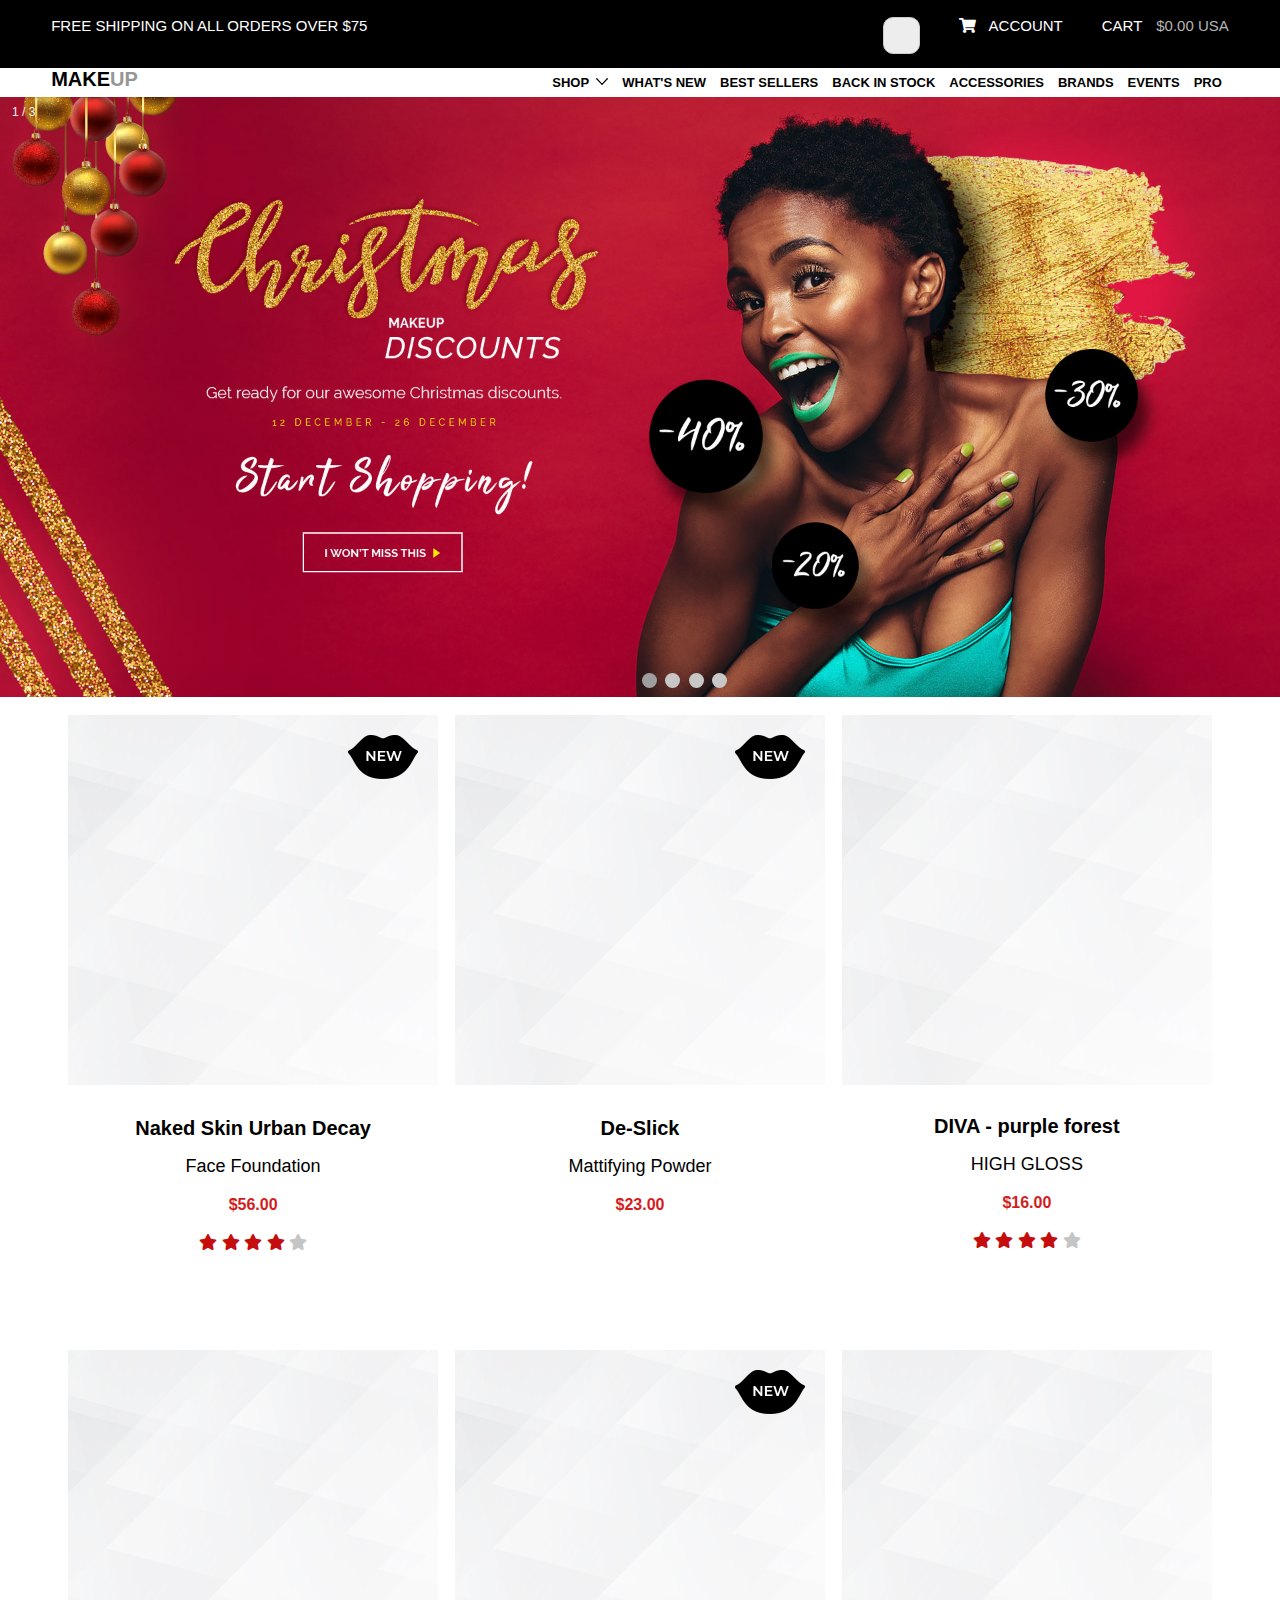
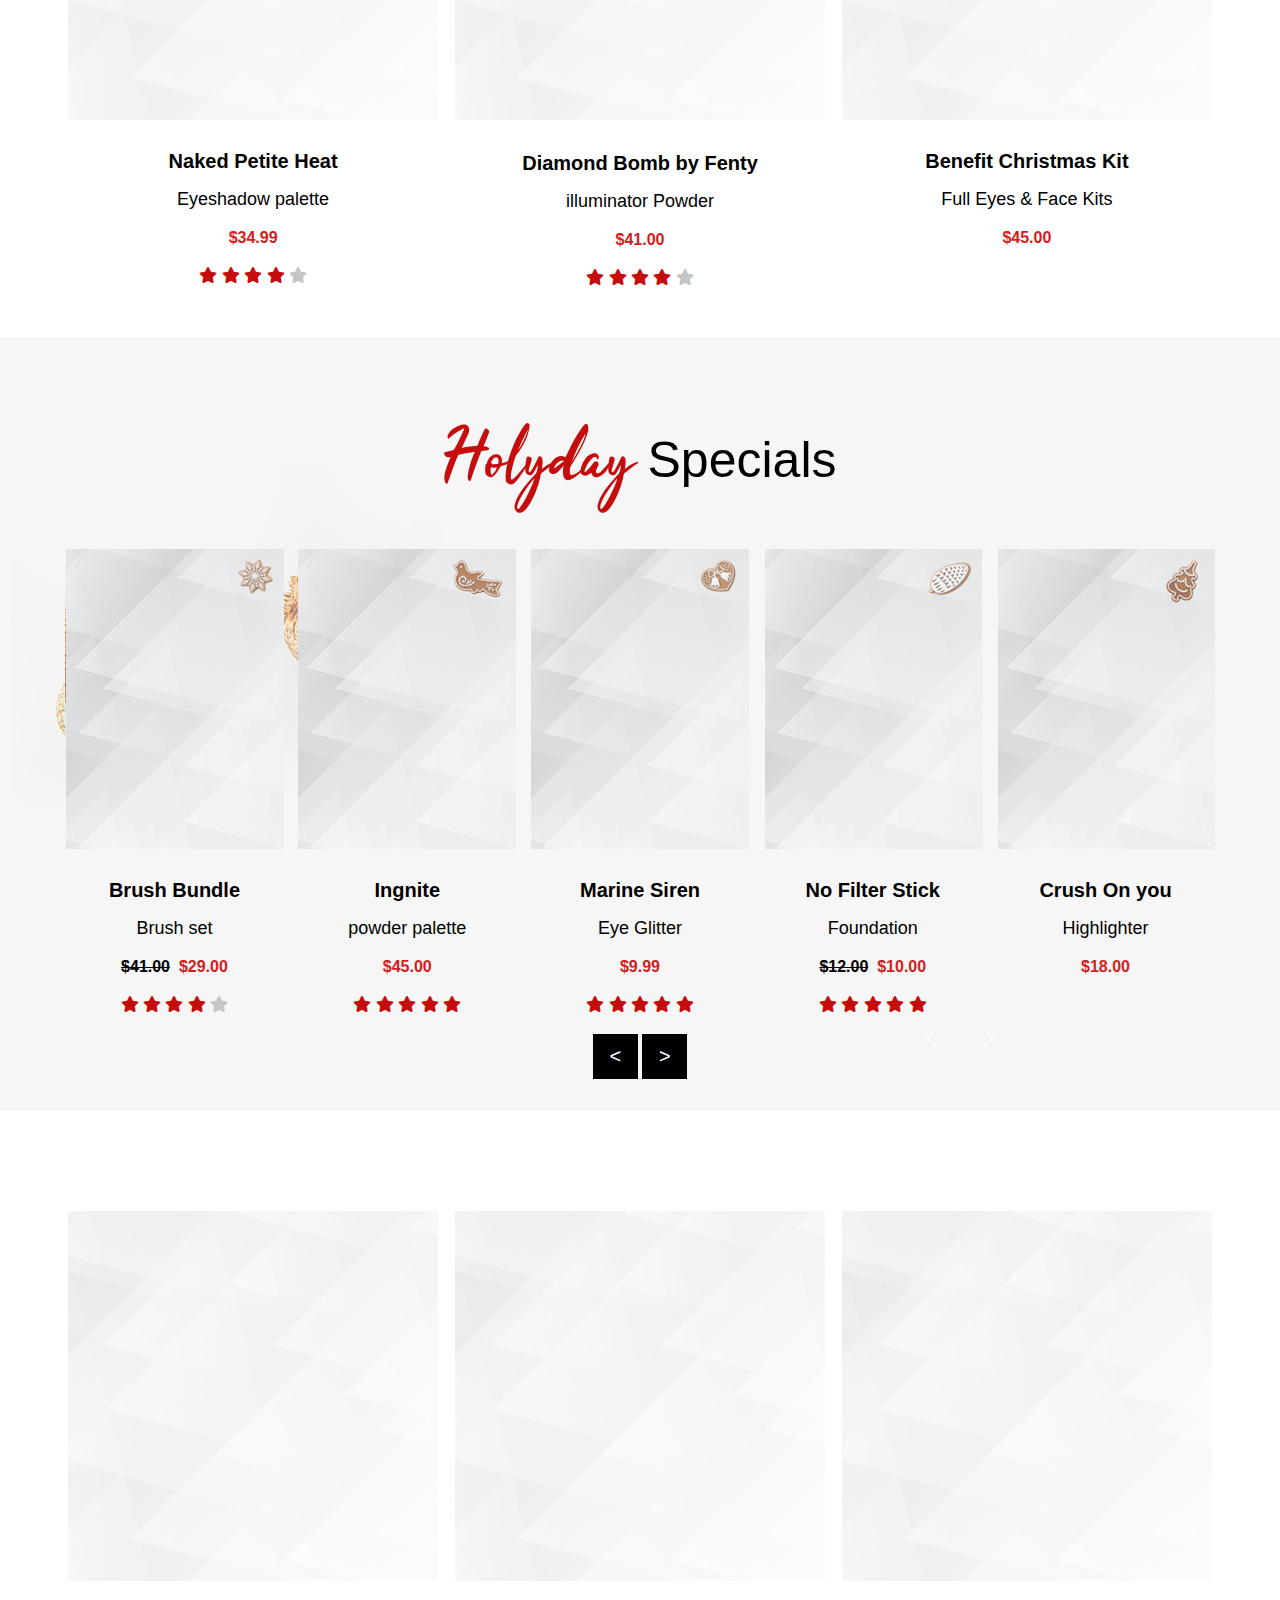
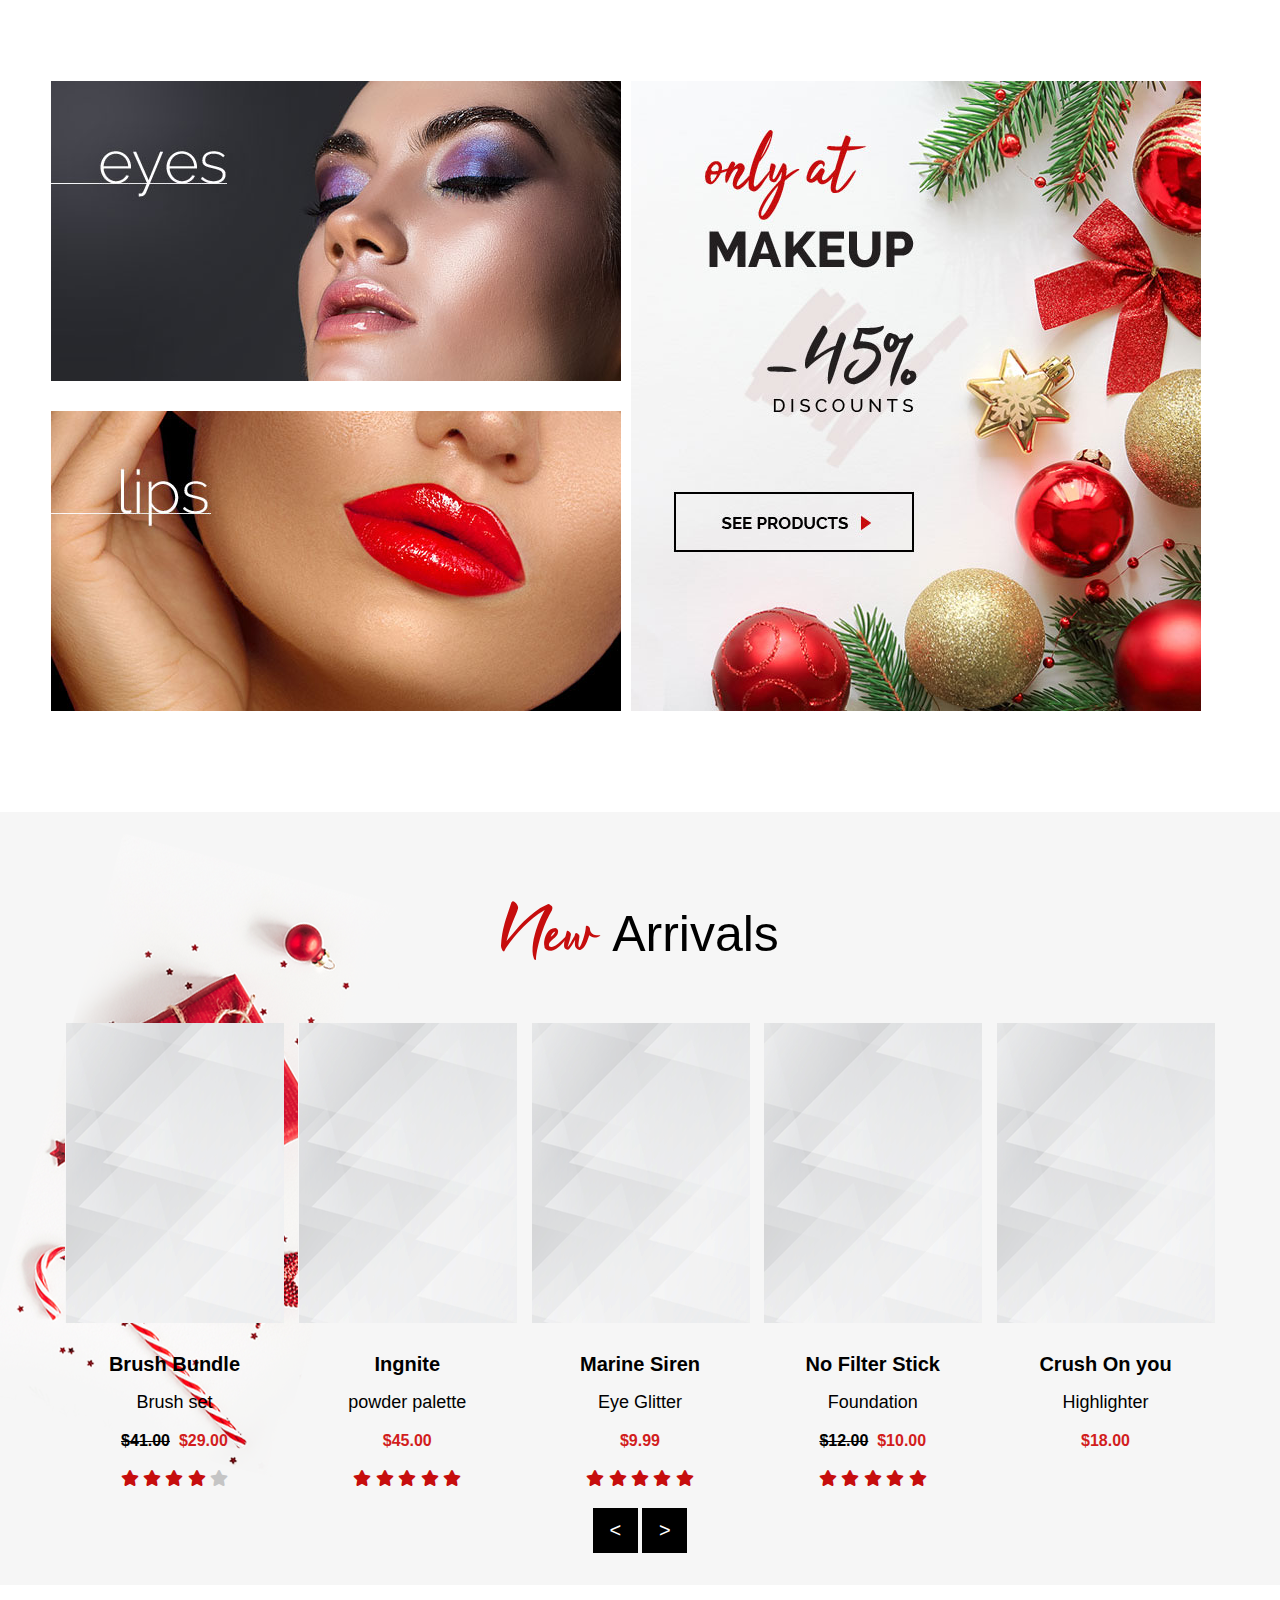
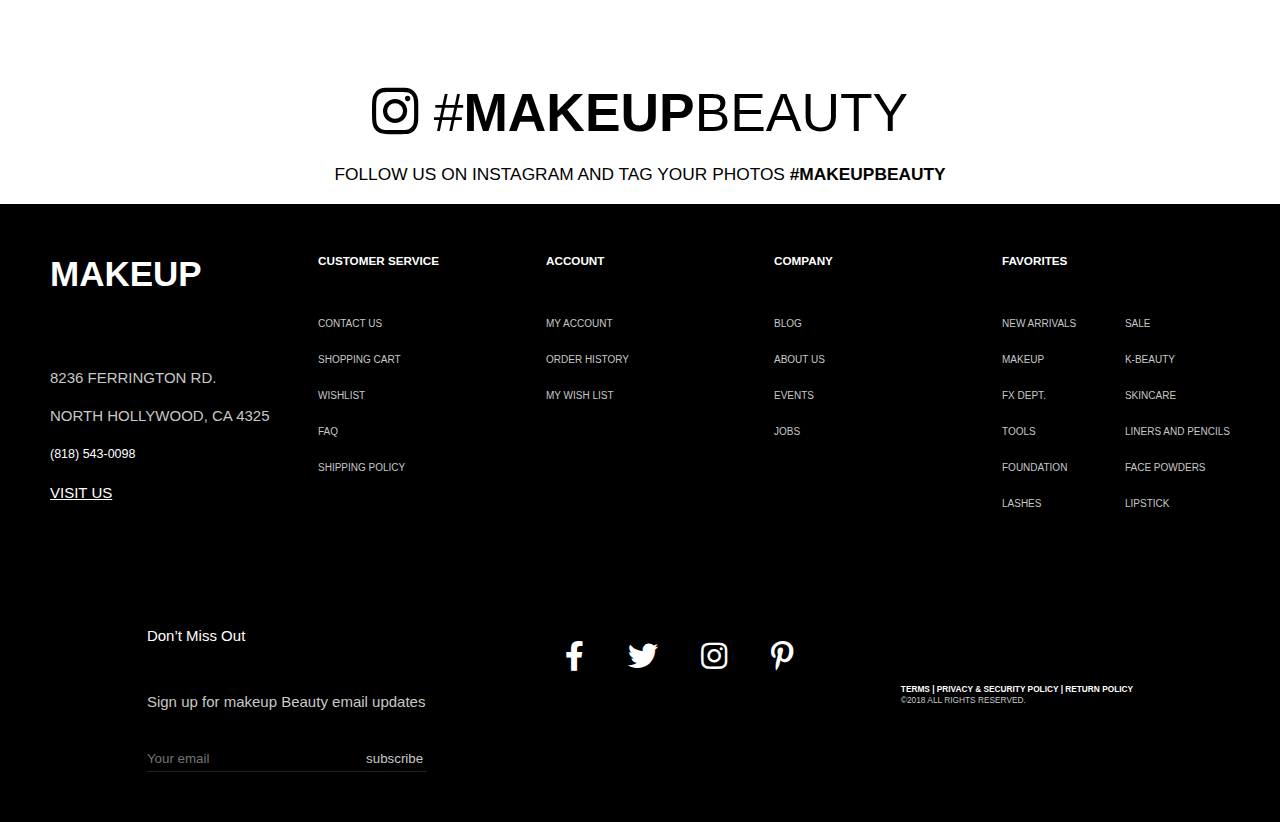
<file: cosmetics-store/index.html>
<!DOCTYPE html>
<html lang="en">
<head>
	<meta charset="UTF-8">
	<title>Cosmetics-Store</title>
	<meta name="viewport" content="width=device-width, initial-scale=1.0">
	<link rel="stylesheet" type="text/css" href="css/style.css">
	<link rel="stylesheet" type="text/css" href="css/responsive.css">
	<link rel="stylesheet" href="https://use.fontawesome.com/releases/v5.8.2/css/all.css">
	<link href="https://fonts.googleapis.com/css?family=Raleway:700&display=swap" rel="stylesheet">
</head>
<body>
	<div class="container">
		<header>
			<div class="bg-menu-top">
				<div class="inner">
					<div class="menu-top">
						<p class="slogans">free shipping on all orders over $75</p>
						<ul>
							<li> 
								<form action="#" id="search"><input type="search" placeholder="search"></form>
							</li>
							<li><i class="fas fa-shopping-cart"></i>&nbsp;&nbsp;&nbsp;ACCOUNT</li>
							<li>CART <span>$0.00 USA</span></li>
						</ul>
					</div>
				</div>
			</div>
			
			<div class="bg-menu-main">
				<div class="inner">
					<div class="menu-main">
						<div class="logo">MAKE<span class="up">UP</span></div>
						<ul class="nav">
							<li><a href="#">SHOP&nbsp;&nbsp;<span><img src="images/arrow.png" alt="arrow"></span></a></li>
							<li><a href="#">WHAT'S NEW</a></li>
							<li><a href="#">BEST SELLERS</a></li>
							<li><a href="#">BACK IN STOCK</a></li>
							<li><a href="#">ACCESSORIES</a></li>
							<li><a href="#">BRANDS</a></li>
							<li><a href="#">EVENTS</a></li>
							<li><a href="#">PRO</a></li>
						</ul>
					</div>
				</div>
			</div>
			
			<div class="banner">
				<div class="mySlides fade">
					<div class="numbertext">1 / 3</div>
					<img src="images/slide-1.jpg" style="width: 100%">
				</div>
				<div class="mySlides fade">
					<div class="numbertext">2 / 3</div>
					<img src="images/slide-2.jpg" style="width: 100%">
				</div>
				<div class="mySlides fade">
					<div class="numbertext">3 / 3</div>
					<img src="images/slide-3.jpg" style="width: 100%">
				</div>
				<div class="mySlides fade">
					<div class="numbertext">4 / 3</div>
					<img src="images/slide-4.jpg" style="width: 100%">
				</div>
				<br/>
				<div class="dotline">
					<span class="dot" onclick="currentSlide(1)"></span>
					<span class="dot" onclick="currentSlide(2)"></span>
					<span class="dot" onclick="currentSlide(3)"></span>
					<span class="dot" onclick="currentSlide(4)"></span>
				</div>
			</div>
		</header>
		<main>
			<div class="featured-products">
				<div class="inner">
					<div class="row-first">
						<div class="col">
							<img src="images/product-new.png" alt="product-new">
							<div class="info">
								<h3>Naked Skin Urban Decay</h3>
								<p>Face Foundation</p>
								<span>$56.00</span>
								<div class="ranking">
									<i class="fas fa-star"></i>
									<i class="fas fa-star"></i>
									<i class="fas fa-star"></i>
									<i class="fas fa-star"></i>
									<i class="fas fa-star"></i>
								</div>
							</div>
						</div>
						<div class="col">
							<img src="images/product-new.png" alt="product-new">
							<div class="info">
								<h3>De-Slick</h3>
								<p>Mattifying Powder</p>
								<span>$23.00</span>
							</div>
						</div>
						<div class="col">
							<img src="images/product.png" alt="product">
							<div class="info">
								<h3>DIVA - purple forest</h3>
								<p>HIGH GLOSS</p>
								<span>$16.00</span>
								<div class="ranking">
									<i class="fas fa-star"></i>
									<i class="fas fa-star"></i>
									<i class="fas fa-star"></i>
									<i class="fas fa-star"></i>
									<i class="fas fa-star"></i>
								</div>
							</div>
						</div>
					</div>
					<div class="row-second">
						<div class="col">
							<img src="images/product.png" alt="product">
							<div class="info">
								<h3>Naked Petite Heat</h3>
								<p>Eyeshadow palette</p>
								<span>$34.99</span>
								<div class="ranking">
									<i class="fas fa-star"></i>
									<i class="fas fa-star"></i>
									<i class="fas fa-star"></i>
									<i class="fas fa-star"></i>
									<i class="fas fa-star"></i>
								</div>
							</div>
						</div>
						<div class="col">
							<img src="images/product-new.png" alt="product-new">
							<div class="info">
								<h3>Diamond Bomb by Fenty</h3>
								<p>illuminator Powder</p>
								<span>$41.00</span>
								<div class="ranking">
									<i class="fas fa-star"></i>
									<i class="fas fa-star"></i>
									<i class="fas fa-star"></i>
									<i class="fas fa-star"></i>
									<i class="fas fa-star"></i>
								</div>
							</div>
						</div>
						<div class="col">
							<img src="images/product.png" alt="product">
							<div class="info">
								<h3>Benefit Christmas Kit</h3>
								<p>Full Eyes & Face Kits</p>
								<span>$45.00</span>
							</div>
						</div>
					</div>
				</div>
			</div>

			<div class="specials">
				<h2>Holyday&nbsp;<span>Specials</span></h2>
				<div class="inner">
					<div class="products">
						<div class="cord">
							<img src="images/brush.png" alt="brush">
							<div class="info">
								<h3>Brush Bundle</h3>
								<p>Brush set</p>
								<span class="del">$41.00</span>&nbsp;&nbsp;<span>$29.00</span>
								<div class="ranking">
									<i class="fas fa-star"></i>
									<i class="fas fa-star"></i>
									<i class="fas fa-star"></i>
									<i class="fas fa-star"></i>
									<i class="fas fa-star"></i>
								</div>
							</div>
						</div>
						<div class="cord">
							<img src="images/powder.png" alt="powder">
							<div class="info">
								<h3>Ingnite</h3>
								<p>powder palette</p>
								<span>$45.00</span>
								<div class="ranking">
									<i class="fas fa-star"></i>
									<i class="fas fa-star"></i>
									<i class="fas fa-star"></i>
									<i class="fas fa-star"></i>
									<i class="fas fa-star" style="color: #c60d0d;"></i>
								</div>
							</div>
						</div>
						<div class="cord">
							<img src="images/gutter.png" alt="gutter" >
							<div class="info">
								<h3>Marine Siren</h3>
								<p>Eye Glitter</p>
								<span>$9.99</span>
								<div class="ranking">
									<i class="fas fa-star"></i>
									<i class="fas fa-star"></i>
									<i class="fas fa-star"></i>
									<i class="fas fa-star"></i>
									<i class="fas fa-star" style="color: #c60d0d;"></i>
								</div>
							</div>
						</div>
						<div class="cord">
							<img src="images/stick.png" alt="stick">
							<div class="info">
								<h3>No Filter Stick</h3>
								<p>Foundation</p>
								<span class="del">$12.00</span>&nbsp;&nbsp;<span>$10.00</span>
								<div class="ranking">
									<i class="fas fa-star"></i>
									<i class="fas fa-star"></i>
									<i class="fas fa-star"></i>
									<i class="fas fa-star"></i>
									<i class="fas fa-star" style="color: #c60d0d;"></i>
								</div>
							</div>
						</div>
						<div class="cord">
							<img src="images/you.png" alt="you">
							<div class="info">
								<h3>Crush On you</h3>
								<p>Highlighter</p>
								<span>$18.00</span>
							</div>
						</div>
					</div>
					<div class="pagination">
						<button type="button">&lt;</button>
						<button type="button">&gt;</button>
					</div>
				</div>
			</div>

			<div class="new-products">
				<div class="inner">
					<div class="tried">
						<div class="tie">
							<img src="images/product.png" alt="product">
						</div>
						<div class="tie">
								<img src="images/product.png" alt="product">
						</div>
						<div class="tie">
								<img src="images/product.png" alt="product">
						</div>
					</div>
				</div>
			</div>

			<div class="advertisement">
				<div class="inner">
					<div class="left">
						<div class="eyes">
							<img src="images/eyes.jpg" alt="eyes">
						</div>
						<div class="lips">
							<img src="images/lips.jpg" alt="lips">
						</div>
					</div>

					<div class="right">
						<div class="makeup">
							<img src="images/makeup.jpg" alt="makeup">
						</div>
					</div>
				</div>
			</div>

			<div class="arrivals">
				<h2>New&nbsp;<span>Arrivals</span></h2>
				<div class="inner">
					<div class="products">
						<div class="cord">
							<img src="images/empty.png" alt="empty">
							<div class="info">
								<h3>Brush Bundle</h3>
								<p>Brush set</p>
								<span class="del">$41.00</span>&nbsp;&nbsp;<span>$29.00</span>
								<div class="ranking">
									<i class="fas fa-star"></i>
									<i class="fas fa-star"></i>
									<i class="fas fa-star"></i>
									<i class="fas fa-star"></i>
									<i class="fas fa-star"></i>
								</div>
							</div>
						</div>
						<div class="cord">
							<img src="images/empty.png" alt="empty">
							<div class="info">
								<h3>Ingnite</h3>
								<p>powder palette</p>
								<span>$45.00</span>
								<div class="ranking">
									<i class="fas fa-star"></i>
									<i class="fas fa-star"></i>
									<i class="fas fa-star"></i>
									<i class="fas fa-star"></i>
									<i class="fas fa-star" style="color: #c60d0d;"></i>
								</div>
							</div>
						</div>
						<div class="cord">
							<img src="images/empty.png" alt="empty" >
							<div class="info">
								<h3>Marine Siren</h3>
								<p>Eye Glitter</p>
								<span>$9.99</span>
								<div class="ranking">
									<i class="fas fa-star"></i>
									<i class="fas fa-star"></i>
									<i class="fas fa-star"></i>
									<i class="fas fa-star"></i>
									<i class="fas fa-star" style="color: #c60d0d;"></i>
								</div>
							</div>
						</div>
						<div class="cord">
							<img src="images/empty.png" alt="empty">
							<div class="info">
								<h3>No Filter Stick</h3>
								<p>Foundation</p>
								<span class="del">$12.00</span>&nbsp;&nbsp;<span>$10.00</span>
								<div class="ranking">
									<i class="fas fa-star"></i>
									<i class="fas fa-star"></i>
									<i class="fas fa-star"></i>
									<i class="fas fa-star"></i>
									<i class="fas fa-star" style="color: #c60d0d;"></i>
								</div>
							</div>
						</div>
						<div class="cord">
							<img src="images/empty.png" alt="empty">
							<div class="info">
								<h3>Crush On you</h3>
								<p>Highlighter</p>
								<span>$18.00</span>
							</div>
						</div>
					</div>
					<div class="pagination">
						<button type="button">&lt;</button>
						<button type="button">&gt;</button>
					</div>
				</div>
			</div>

			<div class="about">
				<h1 class="about-heading">
					<i class="fab fa-instagram"></i>
					<span class="about-child">#</span>MAKEUP<span class="about-child">BEAUTY</span> 
				</h1>
				<p class="about-paragraph">
					Follow us on instagram and tag your photos <b>#makeupbeauty</b>	
				</p>
			</div>

			<div class="instagram">
				<div class="instagram-box">
					<div class="instagram-img">
						<img src="images/instagram.png" alt="instagram">
					</div>
					<div class="instagram-img">
						<img src="images/instagram.png" alt="instagram">
					</div>
					<div class="instagram-img">
						<img src="images/instagram.png" alt="instagram">
					</div>
					<div class="instagram-img">
						<img src="images/instagram.png" alt="instagram">
					</div>
					<div class="instagram-img">
						<img src="images/instagram.png" alt="instagram">
					</div>
				</div>
			</div>
			<div class="button_scroll2top" onclick="page_scroll2top()"><i class="arrow-circle-up"></i></div>
		</main>
		<div class="footer">
			<div class="sack">
				<div class="colum">
					<div class="information">
						<h2>makeup</h2>
						<p>
							8236 Ferrington Rd.<br/>
							North Hollywood, CA 4325<br/>
							<small>(818) 543-0098</small><br/>

							<a href="#">Visit Us</a>
						</p>
					</div>
				</div>
				<div class="colum">
					<h3>Customer Service</h3>
					<ul>
						<li><a href="#">Contact Us</a></li>
						<li><a href="#">Shopping Cart</a></li>
						<li><a href="#">Wishlist</a></li>
						<li><a href="#">FAQ</a></li>
						<li><a href="#">Shipping Policy</a></li>
					</ul>
				</div>
				<div class="colum">
					<h3>account</h3>
					<ul>
						<li><a href="#">MY ACCOUNT</a></li>
						<li><a href="#">ORDER HISTORY</a></li>
						<li><a href="#">MY WISH LIST</a></li>
					</ul>
				</div>
				<div class="colum">
					<h3>Company</h3>
					<ul>
						<li><a href="#">Blog</a></li>
						<li><a href="#">About Us</a></li>
						<li><a href="#">Events</a></li>
						<li><a href="#">Jobs</a></li>
					</ul>
				</div>
				<div class="colum">
					<h3>Favorites</h3>
					<div class="combination">
						<ul>
							<li><a href="#">New Arrivals</a></li>
							<li><a href="#">Makeup</a></li>
							<li><a href="#">FX Dept.</a></li>
							<li><a href="#">Tools</a></li>
							<li><a href="#">Foundation</a></li>
							<li><a href="#">Lashes</a></li>
						</ul>
						<ul>
							<li><a href="#">Sale</a></li>
							<li><a href="#">K-Beauty</a></li>
							<li><a href="#">Skincare</a></li>
							<li><a href="#">Liners and Pencils</a></li>
							<li><a href="#">Face Powders</a></li>
							<li><a href="#">Lipstick</a></li>
						</ul>
					</div>
				</div>
			</div>

			<div class="block">
				<div class="line">
					<div class="subscribe">
						<h4>Don’t Miss Out</h4>
						<form action="#" method="POST">
							<label for="email">Sign up for makeup Beauty email updates</label><br/>
							<p>
								<input type="email" id="email" name="email" placeholder="Your email">
								<input type="button" value="subscribe">
							</p>
						</form>
					</div>
				</div>
				<div class="line">
					<div class="icon">
						<a href="#"><i class="fab fa-facebook-f"></i></a>
						<a href="#"><i class="fab fa-twitter"></i></a>
						<a href="#"><i class="fab fa-instagram"></i></a>
						<a href="#"><i class="fab fa-pinterest-p"></i></a>
					</div>
				</div>
				<div class="line">
					<div class="copyright">
						<h5>Terms | Privacy & Security Policy | Return Policy</h5>
						<small>©2018 All Rights Reserved.</small>
					</div>
					
				</div>
			</div>
		</div>
	</div>
	
	<script src="js/slide.js"></script>
</body>
</html>
</file>
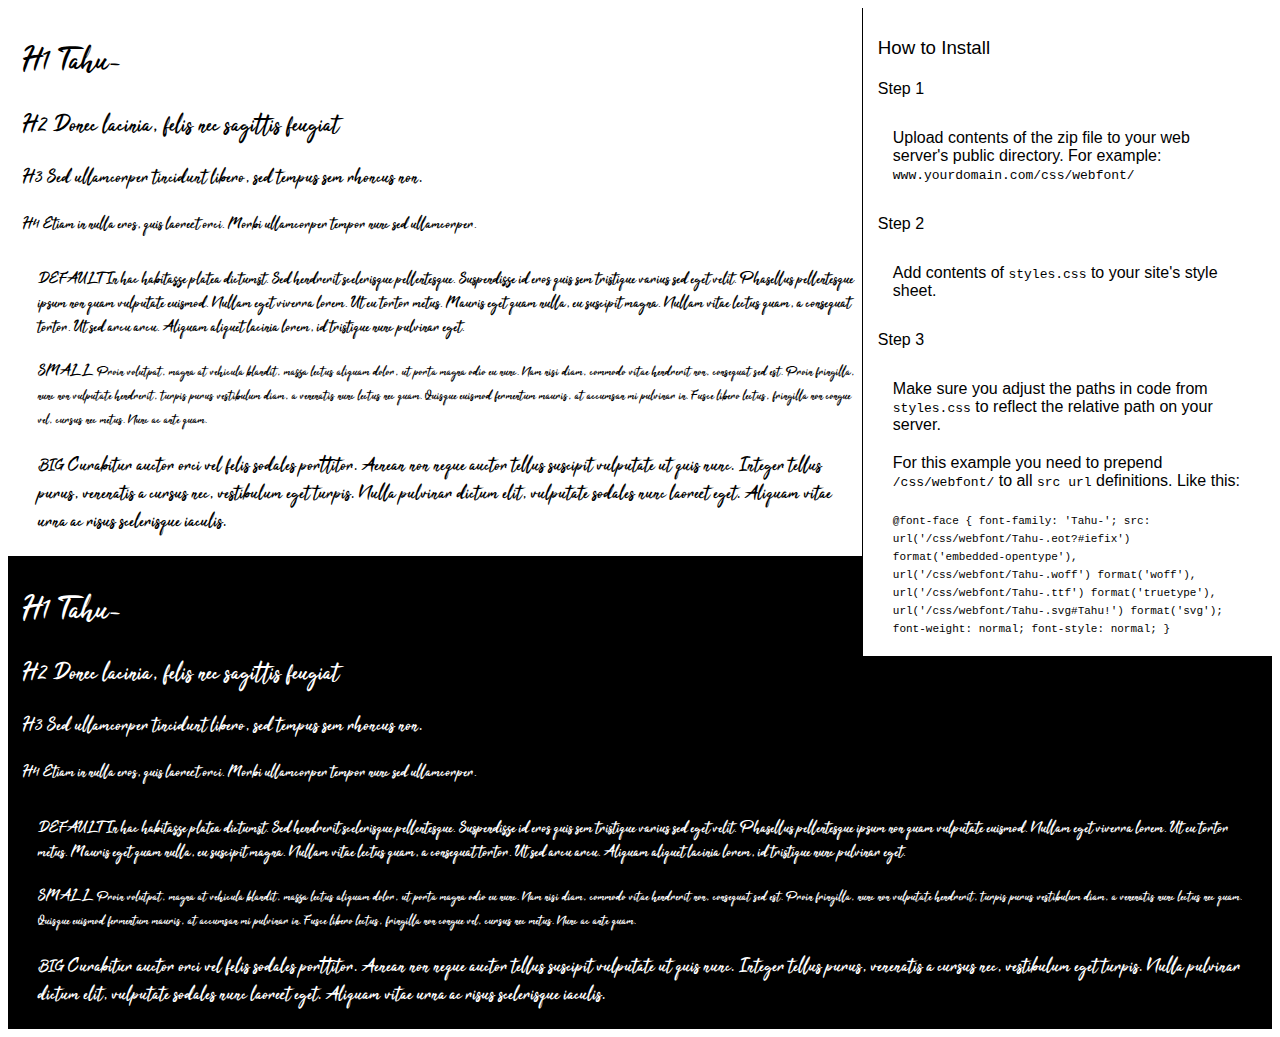
<file: cosmetics-store/fonts/preview.html>
<!DOCTYPE html>
<html>
<head>
<title>
Tahu-
 - Web font preview
</title>
<style type='text/css'>

@font-face {
  font-family: 'Tahu-';
  src: url('Tahu-.eot?#iefix') format('embedded-opentype'),  url('Tahu-.woff') format('woff'), url('Tahu-.ttf')  format('truetype'), url('Tahu-.svg#Tahu!') format('svg');
  font-weight: normal;
  font-style: normal;
}

body { font-family: 'Tahu-' !important; }
h1, h2, h3, h4 { font-weight: normal; }
.reg { color:black; background:white; }
.inverse { color:white; background:black; }
div { padding: 10px 15px; }
.right { background:white; width:30%; float: right; font-family: sans-serif; border: 1px solid black; border-width: 0 0 1px 1px;}
</style>
</head>
<body>
<div class='right'>
<h3>How to Install</h3>
<h4>Step 1</h4>
<div>
Upload contents of the zip file to your web server's public directory. For example:
<code>www.yourdomain.com/css/webfont/</code>
</div>
<h4>Step 2</h4>
<div>
Add contents of
<code>styles.css</code>
to your site's style sheet.
</div>
<h4>Step 3</h4>
<div>
Make sure you adjust the paths in code from
<code>styles.css</code>
to reflect the relative path on your server.
</div>
<div>
For this example you need to prepend
<code>/css/webfont/</code>
to all
<code>src url</code>
definitions. Like this:
</div>
<div>
<code style='font-size:11px;'>@font-face {
  font-family: 'Tahu-';
  src: url('/css/webfont/Tahu-.eot?#iefix') format('embedded-opentype'),  url('/css/webfont/Tahu-.woff') format('woff'), url('/css/webfont/Tahu-.ttf')  format('truetype'), url('/css/webfont/Tahu-.svg#Tahu!') format('svg');
  font-weight: normal;
  font-style: normal;
}</code>
</div>
</div>
<div class='reg'>
<h1>
H1
Tahu-
</h1>
<h2>
H2
Donec lacinia, felis nec sagittis feugiat
</h2>
<h3>
H3
Sed ullamcorper tincidunt libero, sed tempus sem rhoncus non.
</h3>
<h4>
H4
Etiam in nulla eros, quis laoreet orci. Morbi ullamcorper tempor nunc sed ullamcorper.
</h4>
<div>
DEFAULT
In hac habitasse platea dictumst. Sed hendrerit scelerisque pellentesque. Suspendisse id eros quis sem tristique varius sed eget velit. Phasellus pellentesque ipsum non quam vulputate euismod. Nullam eget viverra lorem. Ut eu tortor metus. Mauris eget quam nulla, eu suscipit magna. Nullam vitae lectus quam, a consequat tortor. Ut sed arcu arcu. Aliquam aliquet lacinia lorem, id tristique nunc pulvinar eget.
</div>
<div>
SMALL
<small>
Proin volutpat, magna at vehicula blandit, massa lectus aliquam dolor, ut porta magna odio eu nunc. Nam nisi diam, commodo vitae hendrerit non, consequat sed est. Proin fringilla, nunc non vulputate hendrerit, turpis purus vestibulum diam, a venenatis nunc lectus nec quam. Quisque euismod fermentum mauris, at accumsan mi pulvinar in. Fusce libero lectus, fringilla non congue vel, cursus nec metus. Nunc ac ante quam.
</small>
</div>
<div>
BIG
<big>
Curabitur auctor orci vel felis sodales porttitor. Aenean non neque auctor tellus suscipit vulputate ut quis nunc. Integer tellus purus, venenatis a cursus nec, vestibulum eget turpis. Nulla pulvinar dictum elit, vulputate sodales nunc laoreet eget. Aliquam vitae urna ac risus scelerisque iaculis.
</big>
</div>

</div>
<div class='inverse'>
<h1>
H1
Tahu-
</h1>
<h2>
H2
Donec lacinia, felis nec sagittis feugiat
</h2>
<h3>
H3
Sed ullamcorper tincidunt libero, sed tempus sem rhoncus non.
</h3>
<h4>
H4
Etiam in nulla eros, quis laoreet orci. Morbi ullamcorper tempor nunc sed ullamcorper.
</h4>
<div>
DEFAULT
In hac habitasse platea dictumst. Sed hendrerit scelerisque pellentesque. Suspendisse id eros quis sem tristique varius sed eget velit. Phasellus pellentesque ipsum non quam vulputate euismod. Nullam eget viverra lorem. Ut eu tortor metus. Mauris eget quam nulla, eu suscipit magna. Nullam vitae lectus quam, a consequat tortor. Ut sed arcu arcu. Aliquam aliquet lacinia lorem, id tristique nunc pulvinar eget.
</div>
<div>
SMALL
<small>
Proin volutpat, magna at vehicula blandit, massa lectus aliquam dolor, ut porta magna odio eu nunc. Nam nisi diam, commodo vitae hendrerit non, consequat sed est. Proin fringilla, nunc non vulputate hendrerit, turpis purus vestibulum diam, a venenatis nunc lectus nec quam. Quisque euismod fermentum mauris, at accumsan mi pulvinar in. Fusce libero lectus, fringilla non congue vel, cursus nec metus. Nunc ac ante quam.
</small>
</div>
<div>
BIG
<big>
Curabitur auctor orci vel felis sodales porttitor. Aenean non neque auctor tellus suscipit vulputate ut quis nunc. Integer tellus purus, venenatis a cursus nec, vestibulum eget turpis. Nulla pulvinar dictum elit, vulputate sodales nunc laoreet eget. Aliquam vitae urna ac risus scelerisque iaculis.
</big>
</div>

</div>
</body>
</html>
</file>
<file: cosmetics-store/css/style.css>
@import 'font-face.css';
@import 'slide.css';

* {
    margin: 0;
    padding: 0;
    border: 0;
    list-style: none;
    text-decoration: none;
}

.container {
    width: 100%;
}

header {
    width: 1920px;
}

/* ===== BG-MENU-TOP =====*/

.bg-menu-top {
    background-color: #000;
    padding: 17px 0 14px 0;
}

.inner {
    width: 1172px;
    margin: 0 auto;
    overflow: hidden;
}

.menu-top {
    font-size: 15px;
    font-family: 'Raleway-Regular', sans-serif;
}

.menu-top p {
    text-transform: uppercase;
    color: #fff;
    float: left;
}

.menu-top ul {
    float: right;
    color: #fff;
}

.menu-top ul li {
    float: left;
    padding-left: 39px;
}

.menu-top ul li input {
    outline: none;
    
}

.menu-top ul li input[type=search] {
    -webkit-appearance: textfield;
    -webkit-box-sizing: content-box;
    box-sizing: content-box;
    font-weight: inherit;
    font-size: 100%;
}

.menu-top ul li input::-webkit-search-decoration,
.menu-top ul li input::-webkit-search-cancel-button {
    display: none;
}

.menu-top ul li span {
    padding-left: 10px;
    color: #b5b5b5;
}

.menu-top ul li input[type=search] {
    background: #ededed url(https://static.tumblr.com/ftv85bp/MIXmud4tx/search-icon.png) no-repeat right 10px center;
    border: 1px solid #ccc;
    padding: 9px 10px 9px 32px;

    border-radius: 10px;

    transition: all .5s;
}

.menu-top ul li input[type=search]:focus {
    width: 130px;
    background-color: #fff;
    border-color: #66CC75;
    box-shadow: 0 0 5px rgba(109, 207, 256, .5);
}

.menu-top ul li input::-webkit-input-placeholder {
    color: red;
}

#search input[type=search]{
    width: 15px;
    padding-left: 10px;
    color: transparent;
    cursor: pointer;
}

#search input[type=search]:hover {
    background-color: #fff;
}

#search input[type=search]:focus {
    width: 330px;
    padding-left: 10px;
    color: #000;
    background-color: #fff;
    cursor: auto;
}

#search input::-webkit-input-placeholder {
    color: transparent;
}

/* ===== BG-MENU-MAIN =====*/

.bg-menu-main {
    background-color: #fff;
}

.menu-main .logo {
    float: left;
    font-family: 'Raleway-Extrabold', sans-serif;
    font-weight: 800;
    font-size: 20px;
    color: #000;
}

.menu-main .logo span {
    color: #969696;
}

.menu-main .nav {
    float: right;
}

.menu-main .nav li {
    float: left;
}

.menu-main ul.nav li a {
    font-family: 'Raleway-Bold', sans-serif;
    font-weight: 700;
    color: #000;
    font-size: 15px;
    padding: 15px;
    display: block;
}

.menu-main ul.nav li a:hover {
    background-color: #ebebeb;
}

.menu-main ul.nav li a span {
    position: relative;
    left: 0px;
    top: -2px;
}

/* ===== BANNER ===== */
.banner {
    width: 100%;
    position: relative;
}

.dotline {
    position: absolute;
    top: 576px;
    left: 50%;
}
/* ===== FEATURED-PRODUCTS ===== */

.featured-products {
    width: 1920px;
    padding: 98px 0 0px 0;
    margin-bottom: 50px;
}

.row-first {
    width: 100%;
    display: flex;
    flex-direction: row;
    justify-content: space-evenly;
    padding-bottom: 98px;
}

.row-second {
    width: 100%;
    display: flex;
    flex-direction: row;
    justify-content: space-evenly;
}

.info {
    margin-top: 30px;
    text-align: center;
}

.info h3 {
    margin: 16px 0;
    font-family: 'Raleway-SemiBold', sans-serif;
    font-weight: 600;
    font-size: 20px;
}

.info p {
    margin-bottom: 19px;
    font-weight: 400;
    font-size: 18px;
}

.info span {
    font-family: 'Myriad Pro', sans-serif;
    font-size: 16px;
    color: #d21d1d;
    font-weight: bold;
}

.info span.del {
    text-decoration: line-through;
    color: #000;
}

.info .ranking {
    margin-top: 20px;
}

.info .ranking .fa-star {
    color: #c60d0d;
}

.info .ranking .fa-star:last-child {
    color: #c5c5c5;
}

/* ===== SPECIALS ===== */

.specials {
    width: 1920px;
    height: 774px;
    background-image: url("../images/special.png");
}

.arrivals {
    width: 1920px;
    height: 774px;
    background-image: url("../images/arrival.png");
}

.specials h2, .arrivals h2 {
    font-family: 'Tahu-';
    font-weight: 100;
    font-size: 70px;
    color: #c60d0d;
    padding: 75px 0 34px 0;
    text-align: center;
}

.specials h2 span, .arrivals h2 span {
    font-family: 'Raleway-Regular', sans-serif ;
    font-size: 50px;
    font-weight: 100;
    color: #000;
}

.products {
    width: 100%;
    display: flex;
    flex-direction: row;
    justify-content: space-evenly;
}


.pagination {
    text-align: center;
    padding-top: 20px;
}

.pagination button {
    width: 45px;
    height: 45px;
    background: #000;
    color: #fff;
    font-size: 20px;
}

.new-products {
    width: 1920px;
    margin: 100px 0;
}

.tried {
    width: 100%;
    display: flex;
    flex-direction: row;
    justify-content: space-evenly;
}

/* ===== advertisement =====*/

.advertisement {
    width: 1920px;
    margin-bottom: 100px;
}

.left  {
    float: left;
}

.left .eyes {
    margin-bottom: 30px;
}

.right {
    float: right;
}

/* ===== about =====*/

.about {
    width: 1920px;
    height: 219px;
    background-color: #fff;
    text-align: center;
}

.about-heading {
    font-family: 'Raleway-Bold', sans-serif;
    font-weight: 700;
    font-size: 53.36px;
    color: #000;
    padding-top: 97px;
    padding-bottom: 21px;
}

.about-child {
    font-family: 'Raleway-Regular', sans-serif;
    font-weight: 100;
    color: #000;
}

.about-paragraph {
    font-family: 'Raleway-Medium', sans-serif;
    font-weight: 500;
    font-size: 17.32px;
    color: #000;
    text-transform: uppercase;
}

.instagram {
    width: 1920px;
}

.instagram-box {
    width: 100%;
    display: flex;
    flex-direction: row;
    justify-content: space-evenly;
}


/* ===== footer =====*/
.footer {
    width: 1920px;
    background: url(../images/bg.png) repeat-x #000;
    padding: 69px 99px;
    box-sizing: border-box;
}

 .sack {
     width: 100%;
     display: flex;
     flex-direction: row;
     justify-content: flex-start;
 }

 .colum {
    width: 341px;
    text-transform: uppercase;
 }

 .colum h3 {
    color: #fff;
    margin-bottom: 51px;
 }

 .colum ul li {
     margin-bottom: 25px;
 }

 .colum ul li a {
     color: #c8c8c8;
 }

 .combination {
    width: 100%;
    display: flex;
    flex-direction: row;
    justify-content: space-between;
 }

.information {
    width: 268px;
}

.information h2 {
    font-family: 'Raleway-Bold', sans-serif;
    font-weight: 700;
    font-size: 35px;
    text-transform: uppercase;
    color: #fff;
}

.information p {
    font-family: 'Raleway-Regular', sans-serif;
    font-weight: 100;
    font-size: 15px;
    color: #c8c8c8;
    line-height: 2.5em;
    margin-top: 65px;
}

.information p small {
    color: #fff;
}

.information p a {
    color: #fff;
    text-decoration: underline;
    text-transform: uppercase;
}

.block {
    width: 100%;
    display: flex;
    flex-direction: row;
    justify-content: space-evenly;
}

.icon {
    width: 280px;
    margin-top: 93px;
    line-height: 6em;
}

.icon a {
    color: #fff;
    font-size: 30px;
    margin-left: 41px;
    box-sizing: border-box;
}

.subscribe {
    margin-top: 93px;
    color: #fff;
    width: 280px;
}

.subscribe h4 {
    font-family: 'Raleway-Regular', sans-serif;
    font-weight: 100;
    font-size: 15px;
    color: #fff;
}

.subscribe form {
    margin-top: 49px;
    font-family: 'Raleway-Regular', sans-serif;
    font-weight: 100;
    font-size: 15px;
    color: #c8c8c8;
    padding-bottom: 5px;
    border-bottom: 1px solid #262626;
}



.subscribe form p {
    margin-top: 39px;
}

.subscribe form p input[type=email] {
    width: 215px;
    border: none;
    background-color: #000;
    color: #c8c8c8;
    padding: 5px auto;
}

.subscribe form p input[type=button] {
    border: none;
    background-color: #000;
    color: #c8c8c8;
    padding: 5px auto;
    cursor: pointer;
}

.copyright {
    color: #fff;
    text-transform: uppercase;
    margin-top: 150px;
}

.copyright small {
    color: #c8c8c8;
}
</file>
<file: cosmetics-store/css/responsive.css>
/*
max-width: 320px (điện thoại di động, hiển thị chiều dọc)
max-width: 480px (điện thoại di động, hiển thị chiều ngang)
max-width: 600px (máy tính bảng, hiển thị chiều dọc)
max-width: 800px (máy tính bảng, hiển thị chiều ngang)
max-width: 768px (máy tính bảng loại to, hiển thị chiều dọc)
max-width: 1024px (máy tính bảng loại to, hiển thị chiều ngang)
min-width: 1025px (từ size này trở lên là danh cho desktop thông thường).
*/
@media only screen and (min-width: 1025px){
    .container, header, 
    .featured-products, .specials,
    .new-products, .arrivals,
    .about, .instagram, .advertisement {
        width: 100%;
        padding: 0;
        overflow: hidden;
    }

    .inner {
        width: 92%;
    }

    .menu-main ul.nav li a {
        font-size: 13px;
        padding: 7px;
    }

    .left  {
        float: left;
    }
    
    .right {
        float: left;
        padding-left: 10px;
    } 

    .footer {
        width: 100%;
        padding: 50px;
        font-size: 10px;
    }

    .instagram{
        display: none;
    }

    
}

@media only screen and (max-width: 1024px){
    .container, header, 
    .featured-products, .specials,
    .new-products, .arrivals,
    .about, .instagram, .advertisement {
        width: 100%;
        padding: 0;
        overflow: hidden;
    }

    .inner {
        width: 90%;
    }

    .menu-main ul.nav li a {
        font-size: 13px;
        padding: 7px;
    }

    .left  {
        float: left;
        padding-left: 20%;
    }
    
    .right .makeup img {
        display: none;
    } 

    .footer {
        width: 100%;
        padding: 50px;
        font-size: 10px;
    }

    .col:nth-of-type(3),
    .cord:nth-of-type(5), 
    .cord:nth-of-type(4),
    .tie:nth-of-type(3), 
    .instagram{
        display: none;
    }
}
</file>
